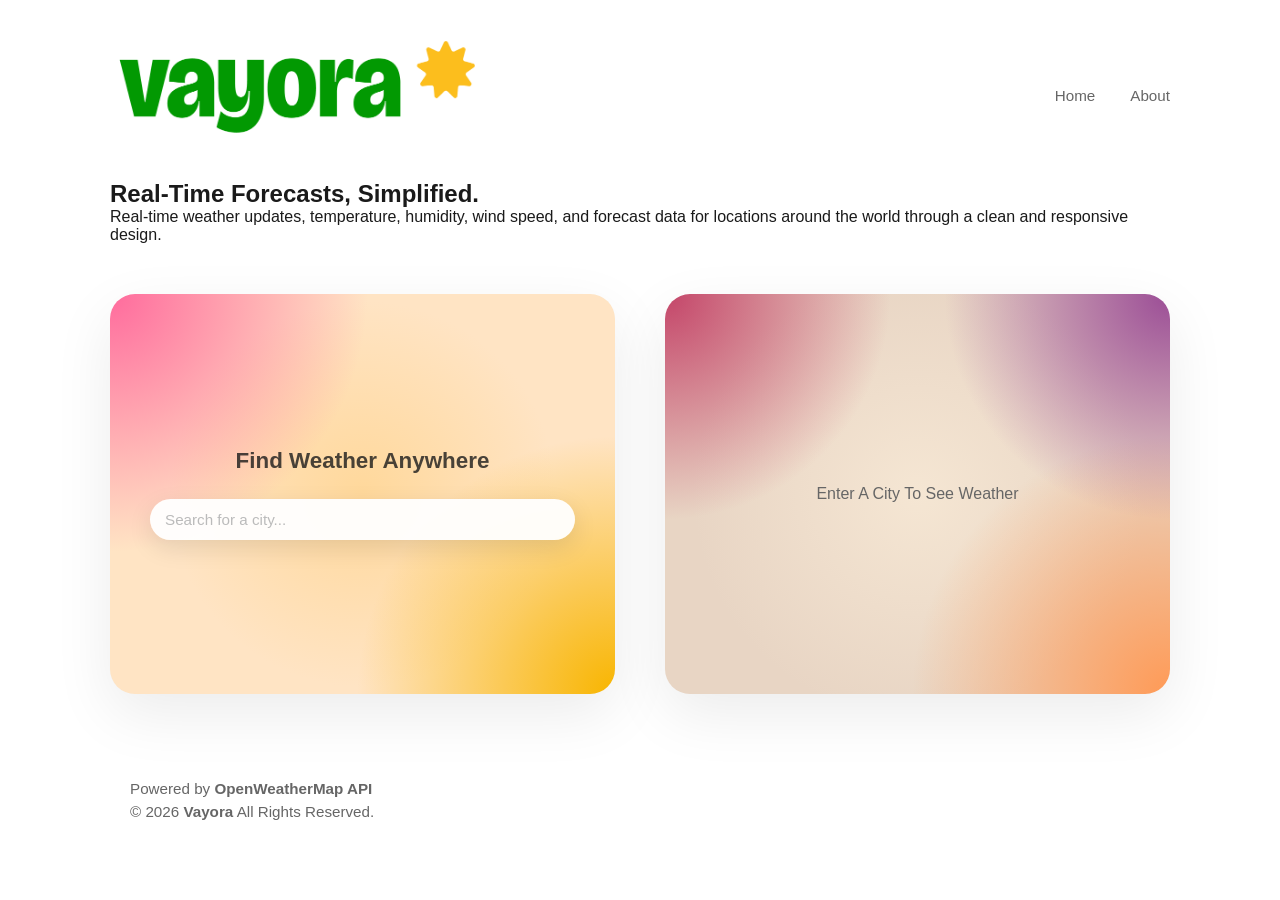
<file: index.html>
<!doctype html>
<html lang="en">
  <head>
    <meta charset="UTF-8" />
    <meta name="viewport" content="width=device-width, initial-scale=1.0" />
    <meta
      name="description"
      content="Vayora - Your Weather Buddy. Real-time weather updates and forecasts."
    />
    <meta name="theme-color" content="#00aa00" />

    <title>Vayora - Weather Platform</title>

    <!-- Styles -->
    <link rel="stylesheet" href="src/css/style.css" />
  </head>
  <body>
    <div class="container">
      <!-- Header -->
      <header>
        <div class="header-content">
          <h1 class="logo">
            <a href="index.html" style="text-decoration: none; display: flex; align-items: center;">
              <img src="src/assets/icons/logo.png" alt="Vayora logo" class="logo-img" />
            </a>
          </h1>
          <nav class="nav">
            <a href="index.html" class="nav-link">Home</a>
            <a href="about.html" class="nav-link">About</a>
          </nav>
        </div>
        <h2>Real-Time Forecasts, Simplified.</h2>
        <p>
          Real-time weather updates, temperature, humidity, wind speed, and
          forecast data for locations around the world through a clean and
          responsive design.
        </p>
      </header>

      <!-- Main Content Section -->
      <section class="main-content">
        <!-- Search Box -->
        <div class="content-box box-1">
          <div class="box-inner">
            <div class="box-content">
              <h3 class="box-title">Find Weather Anywhere</h3>
              <div class="search-wrapper">
                <input
                  type="text"
                  id="searchInput"
                  class="search-input"
                  placeholder="Search for a city..."
                  autocomplete="off"
                  aria-label="Search for a city"
                />
                <button
                  id="searchBtn"
                  class="search-btn"
                  aria-label="Search"
                ></button>
              </div>
            </div>
          </div>
        </div>

        <!-- Weather Info Box -->
        <div class="content-box box-2">
          <div class="box-inner">
            <div id="weatherResult" class="weather-result">
              <p>Enter a city to see weather</p>
            </div>
          </div>
        </div>
      </section>

      <!-- Weather Details -->
      <div>
        <!-- JavaScript -->
      </div>

      <!-- Footer -->
      <footer class="footer">
        <p>
          <i class="fas fa-heart"></i> Powered by
          <strong>OpenWeatherMap API</strong>
        </p>
        <p class="footer-credit">
          © 2026 <strong>Vayora</strong> All Rights Reserved.
        </p>
      </footer>
    </div>

    <!-- Scripts -->
    <script src="src/js/weather-api.js"></script>
    <script src="src/js/app.js"></script>
  </body>
</html>
</file>
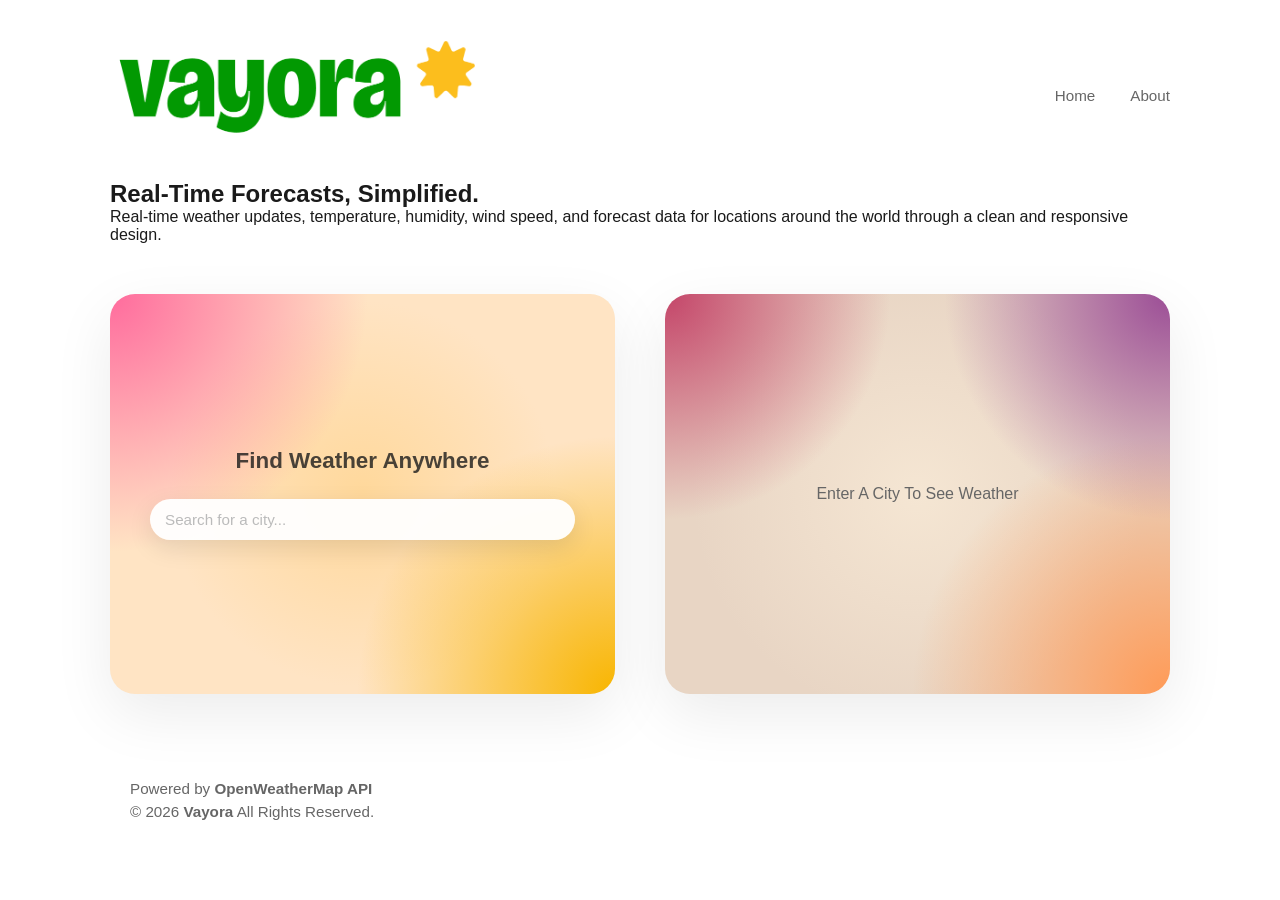
<file: public/index.html>
<!doctype html>
<html lang="en">
  <head>
    <meta charset="UTF-8" />
    <meta name="viewport" content="width=device-width, initial-scale=1.0" />
    <meta
      name="description"
      content="Vayora - Your Weather Buddy. Real-time weather updates and forecasts."
    />
    <meta name="theme-color" content="#00aa00" />

    <title>Vayora - Weather Platform</title>

    <!-- Styles -->
    <link rel="stylesheet" href="../src/css/style.css" />
  </head>
  <body>
    <div class="container">
      <!-- Header -->
      <header>
        <div class="header-content">
          <h1 class="logo">
            <a href="index.html" style="text-decoration: none; display: flex; align-items: center;">
              <img src="../src/assets/icons/logo.png" alt="Vayora logo" class="logo-img" />
            </a>
          </h1>
          <nav class="nav">
            <a href="index.html" class="nav-link">Home</a>
            <a href="about.html" class="nav-link">About</a>
          </nav>
        </div>
        <h2>Real-Time Forecasts, Simplified.</h2>
        <p>
          Real-time weather updates, temperature, humidity, wind speed, and
          forecast data for locations around the world through a clean and
          responsive design.
        </p>
      </header>

      <!-- Main Content Section -->
      <section class="main-content">
        <!-- Search Box -->
        <div class="content-box box-1">
          <div class="box-inner">
            <div class="box-content">
              <h3 class="box-title">Find Weather Anywhere</h3>
              <div class="search-wrapper">
                <input
                  type="text"
                  id="searchInput"
                  class="search-input"
                  placeholder="Search for a city..."
                  autocomplete="off"
                  aria-label="Search for a city"
                />
                <button
                  id="searchBtn"
                  class="search-btn"
                  aria-label="Search"
                ></button>
              </div>
            </div>
          </div>
        </div>

        <!-- Weather Info Box -->
        <div class="content-box box-2">
          <div class="box-inner">
            <div id="weatherResult" class="weather-result">
              <p>Enter a city to see weather</p>
            </div>
          </div>
        </div>
      </section>

      <!-- Weather Details -->
      <div>
        <!-- JavaScript -->
      </div>

      <!-- Footer -->
      <footer class="footer">
        <p>
          <i class="fas fa-heart"></i> Powered by
          <strong>OpenWeatherMap API</strong>
        </p>
        <p class="footer-credit">
          © 2026 <strong>Vayora</strong> All Rights Reserved.
        </p>
      </footer>
    </div>

    <!-- Scripts -->
    <script src="../src/js/weather-api.js"></script>
    <script src="../src/js/app.js"></script>
  </body>
</html>
</file>
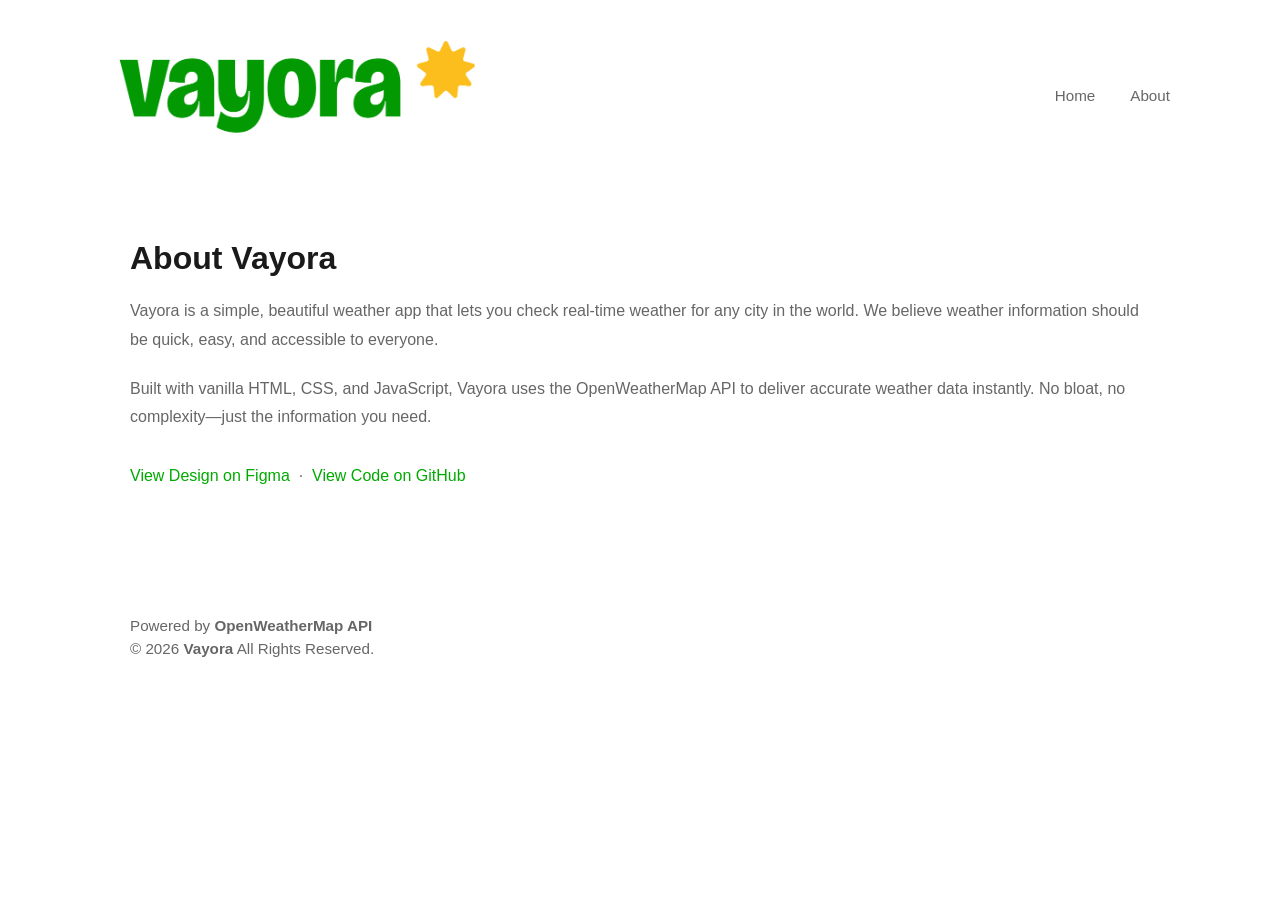
<file: about.html>
<!doctype html>
<html lang="en">
  <head>
    <meta charset="UTF-8" />
    <meta name="viewport" content="width=device-width, initial-scale=1.0" />
    <meta
      name="description"
      content="About Vayora - Learn about our weather platform."
    />
    <meta name="theme-color" content="#00aa00" />

    <title>About - Vayora</title>

    <!-- Styles -->
    <link rel="stylesheet" href="src/css/style.css" />
  </head>
  <body>
    <div class="container">
      <!-- Header with Navbar -->
      <header>
        <div class="header-content">
          <h1 class="logo">
            <a href="index.html" style="text-decoration: none; display: flex; align-items: center;">
              <img src="src/assets/icons/logo.png" alt="Vayora logo" class="logo-img" />
            </a>
          </h1>
          <nav class="nav">
            <a href="index.html" class="nav-link">Home</a>
            <a href="about.html" class="nav-link">About</a>
          </nav>
        </div>
      </header>

      <!-- About Content -->
      <section style="margin-top: 50px; padding: 40px 20px;">
        <h2 style="font-size: 2rem; margin-bottom: 20px;">About Vayora</h2>
        <p style="font-size: 1rem; line-height: 1.8; color: #666;">
          Vayora is a simple, beautiful weather app that lets you check real-time weather for any city in the world. 
          We believe weather information should be quick, easy, and accessible to everyone.
        </p>
        <p style="font-size: 1rem; line-height: 1.8; color: #666; margin-top: 20px;">
          Built with vanilla HTML, CSS, and JavaScript, Vayora uses the OpenWeatherMap API to deliver accurate 
          weather data instantly. No bloat, no complexity—just the information you need.
        </p>

        <p style="font-size: 1rem; line-height: 1.8; color: #666; margin-top: 30px;">
          <a href="https://www.figma.com/design/nscgQHP1NFut4lT0eBvxuB/vayora" target="_blank" style="color: #00aa00; text-decoration: none; font-weight: 500;">
            View Design on Figma
          </a>
          &nbsp;·&nbsp;
          <a href="https://github.com/wakkawakka3/vayora" target="_blank" style="color: #00aa00; text-decoration: none; font-weight: 500;">
            View Code on GitHub
          </a>
        </p>
      </section>

      <!-- Footer -->
      <footer class="footer">
        <p>
          <i class="fas fa-heart"></i> Powered by
          <strong>OpenWeatherMap API</strong>
        </p>
        <p class="footer-credit">
          © 2026 <strong>Vayora</strong> All Rights Reserved.
        </p>
      </footer>
    </div>
  </body>
</html>
</file>
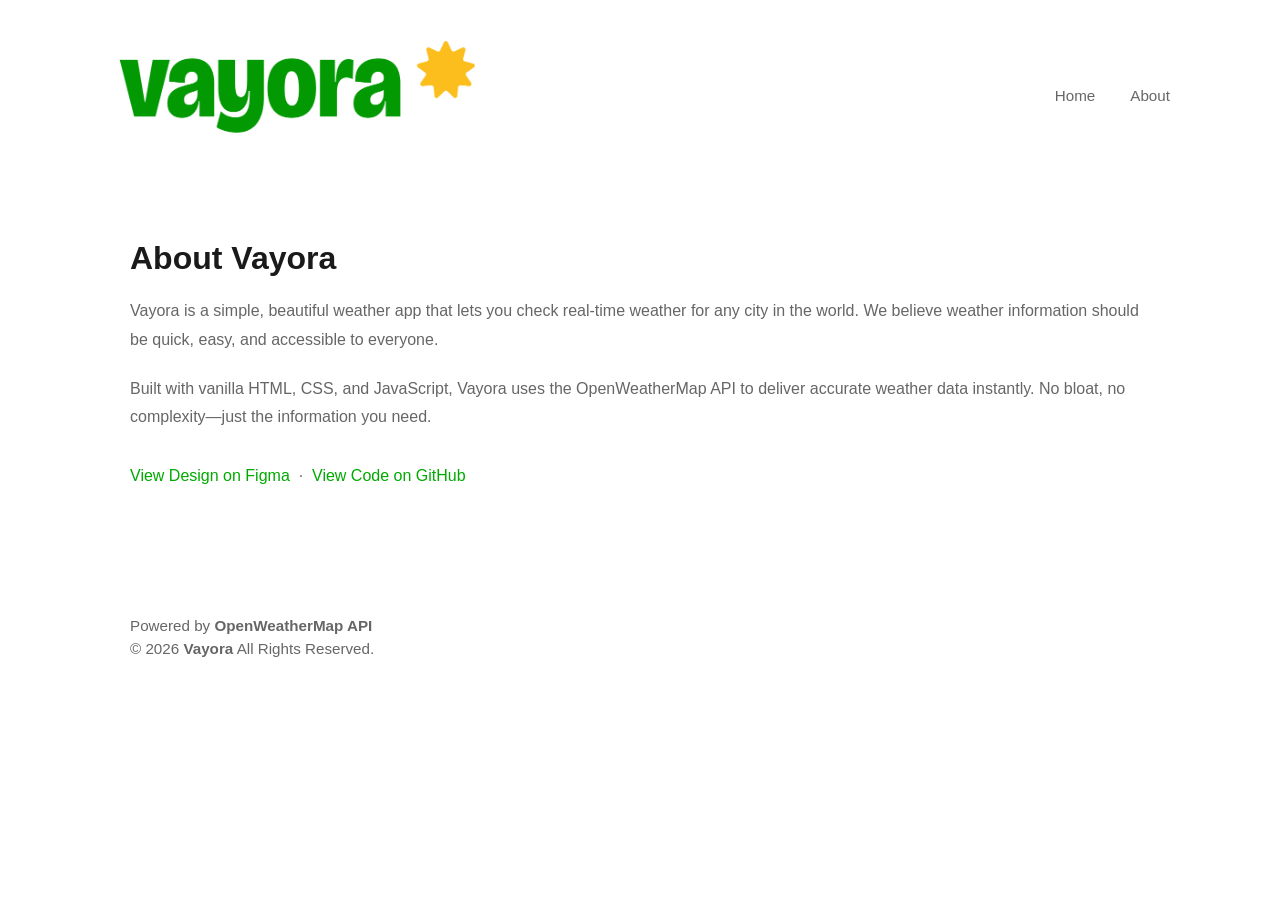
<file: public/about.html>
<!doctype html>
<html lang="en">
  <head>
    <meta charset="UTF-8" />
    <meta name="viewport" content="width=device-width, initial-scale=1.0" />
    <meta
      name="description"
      content="About Vayora - Learn about our weather platform."
    />
    <meta name="theme-color" content="#00aa00" />

    <title>About - Vayora</title>

    <!-- Styles -->
    <link rel="stylesheet" href="../src/css/style.css" />
  </head>
  <body>
    <div class="container">
      <!-- Header with Navbar -->
      <header>
        <div class="header-content">
          <h1 class="logo">
            <a href="index.html" style="text-decoration: none; display: flex; align-items: center;">
              <img src="../src/assets/icons/logo.png" alt="Vayora logo" class="logo-img" />
            </a>
          </h1>
          <nav class="nav">
            <a href="index.html" class="nav-link">Home</a>
            <a href="about.html" class="nav-link">About</a>
          </nav>
        </div>
      </header>

      <!-- About Content -->
      <section style="margin-top: 50px; padding: 40px 20px;">
        <h2 style="font-size: 2rem; margin-bottom: 20px;">About Vayora</h2>
        <p style="font-size: 1rem; line-height: 1.8; color: #666;">
          Vayora is a simple, beautiful weather app that lets you check real-time weather for any city in the world. 
          We believe weather information should be quick, easy, and accessible to everyone.
        </p>
        <p style="font-size: 1rem; line-height: 1.8; color: #666; margin-top: 20px;">
          Built with vanilla HTML, CSS, and JavaScript, Vayora uses the OpenWeatherMap API to deliver accurate 
          weather data instantly. No bloat, no complexity—just the information you need.
        </p>

        <p style="font-size: 1rem; line-height: 1.8; color: #666; margin-top: 30px;">
          <a href="https://www.figma.com/design/nscgQHP1NFut4lT0eBvxuB/vayora" target="_blank" style="color: #00aa00; text-decoration: none; font-weight: 500;">
            View Design on Figma
          </a>
          &nbsp;·&nbsp;
          <a href="https://github.com/wakkawakka3/vayora" target="_blank" style="color: #00aa00; text-decoration: none; font-weight: 500;">
            View Code on GitHub
          </a>
        </p>
      </section>

      <!-- Footer -->
      <footer class="footer">
        <p>
          <i class="fas fa-heart"></i> Powered by
          <strong>OpenWeatherMap API</strong>
        </p>
        <p class="footer-credit">
          © 2026 <strong>Vayora</strong> All Rights Reserved.
        </p>
      </footer>
    </div>
  </body>
</html>
</file>
<file: src/css/style.css>
* {
  margin: 0;
  padding: 0;
  box-sizing: border-box;
}

:root {
  --primary-green: #00aa00;
  --text-dark: #1a1a1a;
  --text-light: #666666;
  --bg-light: #f8f8f8;
  --border-color: #e0e0e0;
}

html {
  scroll-behavior: smooth;
}

body {
  font-family: 'Poppins', -apple-system, BlinkMacSystemFont, 'Segoe UI', sans-serif;
  background: #ffffff;
  color: var(--text-dark);
  min-height: 100vh;
  overflow-x: hidden;
}


.container {
  max-width: 1100px;
  margin: 0 auto;
  padding: 40px 20px;
}

.header-content {
  display: flex;
  justify-content: space-between;
  align-items: center;
  margin-bottom: 30px;
  flex-wrap: wrap;
  gap: 20px;
}

.logo {
  font-family: 'Montserrat', sans-serif;
  font-size: 2.2rem;
  font-weight: 700;
  letter-spacing: -0.5px;
  display: flex;
  align-items: center;
  gap: 8px;
}

/* Logo image sizing (keeps header layout intact) */
.logo-img {
  display: block;
  height: 110px;
  width: auto;
}

.sun-emoji {
  font-size: 2.5rem;
}

.nav {
  display: flex;
  gap: 35px;
  align-items: center;
}

.nav-link {
  text-decoration: none;
  color: var(--text-light);
  font-size: 0.95rem;
  font-weight: 500;
  transition: color 0.3s ease;
  position: relative;
}

.nav-link:hover {
  color: var(--primary-green);
}

.nav-link::after {
  content: '';
  position: absolute;
  bottom: -5px;
  left: 0;
  width: 0;
  height: 2px;
  background: var(--primary-green);
  transition: width 0.3s ease;
}

.nav-link:hover::after {
  width: 100%;
}



/* Main Content - Two Box Layout */
.main-content {
  display: grid;
  grid-template-columns: repeat(auto-fit, minmax(300px, 1fr));
  gap: 50px;
  margin-top: 50px;
  margin-bottom: 50px;
}

.content-box {
  position: relative;
  border-radius: 25px;
  overflow: hidden;
  min-height: 400px;
  box-shadow: 0 20px 60px rgba(0, 0, 0, 0.08);
  transition: all 0.3s ease;
}

.content-box:hover {
  transform: translateY(-5px);
  box-shadow: 0 30px 80px rgba(0, 0, 0, 0.12);
}

.box-inner {
  position: relative;
  width: 100%;
  height: 100%;
  display: flex;
  align-items: center;
  justify-content: center;
  padding: 40px;
}

.box-1 {
  background: radial-gradient(circle at top left, #ff6b9d 0%, transparent 40%),
        radial-gradient(circle at bottom right, #f8b500 0%, transparent 40%),
        radial-gradient(circle at center, #ffd89b 0%, transparent 60%);
  background-color: #ffe4c4;
}

.box-2 {
  background: radial-gradient(circle at top left, #c44569 0%, transparent 35%),
        radial-gradient(circle at top right, #9b4d96 0%, transparent 35%),
        radial-gradient(circle at bottom right, #ff9a56 0%, transparent 40%),
        radial-gradient(circle at center, #f5e6d3 0%, transparent 70%);
  background-color: #e8d5c4;
}

.box-content {
  position: relative;
  z-index: 2;
  width: 100%;
}

.box-title {
  font-family: 'Montserrat', sans-serif;
  font-size: 1.4rem;
  font-weight: 600;
  color: rgba(26, 26, 26, 0.8);
  margin-bottom: 25px;
  text-align: center;
}

/* Search Wrapper */
.search-wrapper {
  display: flex;
  gap: 12px;
  background: rgba(255, 255, 255, 0.95);
  padding: 12px 15px;
  border-radius: 50px;
  box-shadow: 0 8px 25px rgba(0, 0, 0, 0.1);
}

.search-input {
  flex: 1;
  border: none;
  outline: none;
  background: transparent;
  font-family: 'Poppins', sans-serif;
  font-size: 0.95rem;
  color: var(--text-dark);
}

.search-input::placeholder {
  color: #bbb;
}

.search-btn {
  background: none;
  border: none;
  color: var(--primary-green);
  font-size: 1.1rem;
  cursor: pointer;
  display: flex;
  align-items: center;
  justify-content: center;
  transition: all 0.3s ease;
}

/* Footer spacing and layout */
.footer {
  padding: 30px 20px;
  margin-top: 50px;
  text-align: left;
  color: var(--text-light);
  font-size: 0.95rem;
}

.footer p {
  margin: 6px 0;
}

.footer-credit {
  margin-top: 6px;
  color: var(--text-light);
}

/* Weather Result Display */
.weather-result {
  text-align: center;
  width: 100%;
}

.weather-result img {
  width: 80px;
  height: 80px;
  margin-bottom: 15px;
}

.weather-result h1 {
  font-size: 3rem;
  margin: 15px 0;
  color: var(--primary-green);
}

.weather-result h2 {
  font-size: 1.5rem;
  color: var(--text-dark);
  margin-bottom: 10px;
}

.weather-result p {
  font-size: 1rem;
  color: var(--text-light);
  margin: 8px 0;
  text-transform: capitalize;
}

/* About Page Styles */
.about-content {
  grid-template-columns: repeat(auto-fit, minmax(300px, 1fr));
}

.about-text {
  font-size: 1rem;
  color: var(--text-dark);
  line-height: 1.6;
  text-align: left;
}

.about-list {
  list-style: none;
  font-size: 1rem;
  color: var(--text-dark);
  line-height: 1.8;
  text-align: left;
}

.about-list li {
  margin: 12px 0;
}

.about-section {
  margin: 50px 0;
  padding: 30px;
  background: var(--bg-light);
  border-radius: 15px;
  border-left: 4px solid var(--primary-green);
}

.about-section h3 {
  font-family: 'Montserrat', sans-serif;
  font-size: 1.5rem;
  color: var(--primary-green);
  margin-bottom: 15px;
}

.about-section p {
  font-size: 1rem;
  color: var(--text-dark);
  line-height: 1.7;
}
</file>
